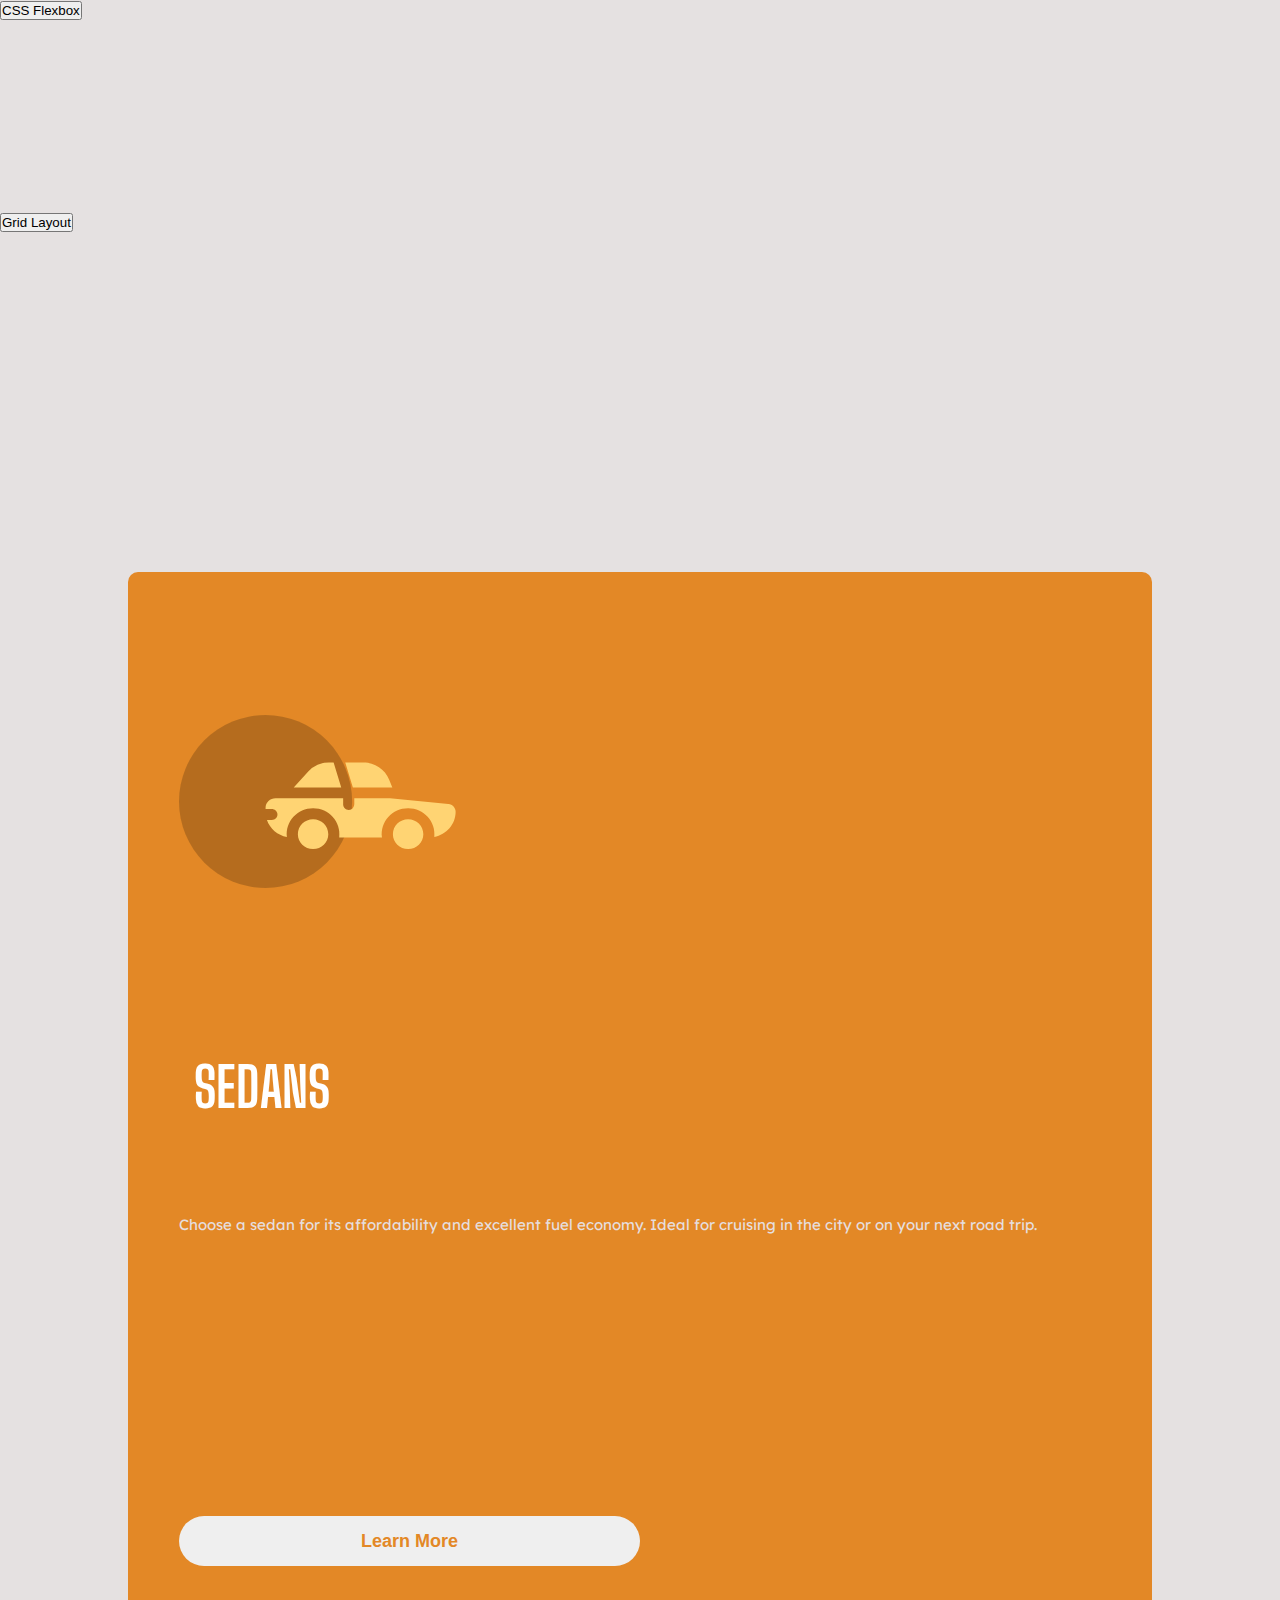
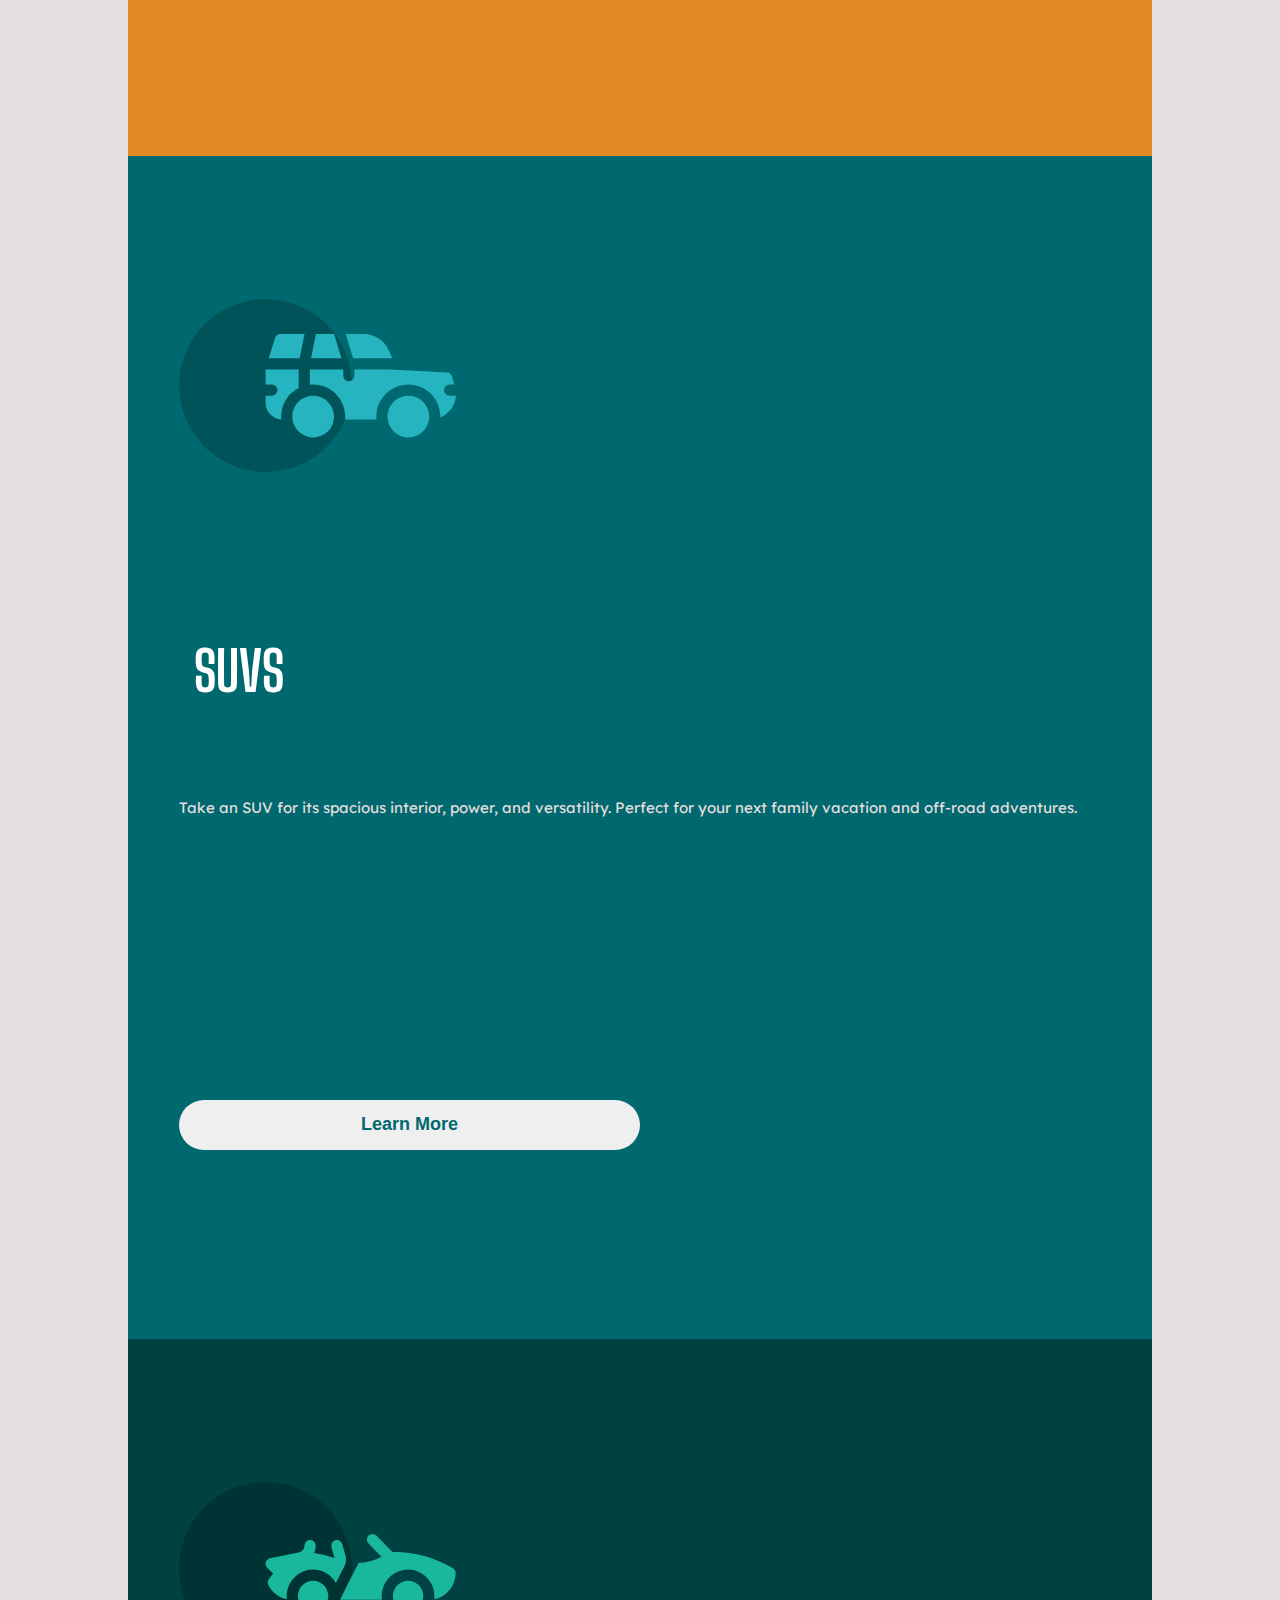
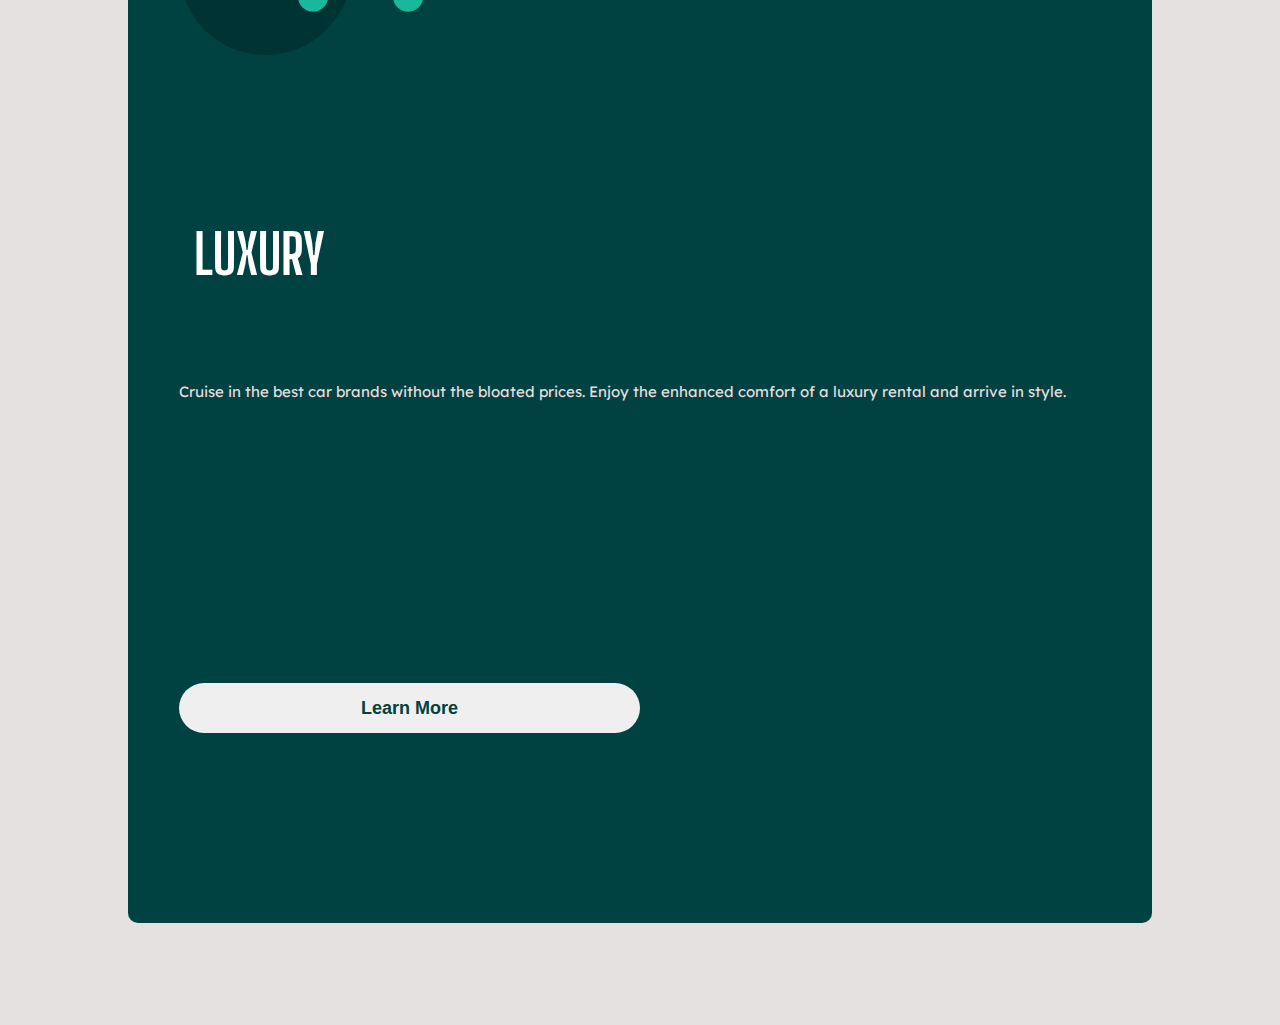
<file: index.html>
<!DOCTYPE html>
<html lang="en">
<head>
    <meta charset="UTF-8">
    <meta http-equiv="X-UA-Compatible" content="IE=edge">
    <meta name="viewport" content="width=device-width, initial-scale=1.0">
    <link rel="stylesheet" href="flex.css">
    <link rel="preconnect" href="https://fonts.googleapis.com">
    <link rel="preconnect" href="https://fonts.gstatic.com" crossorigin>
    <link href="https://fonts.googleapis.com/css2?family=Lexend+Deca&display=swap" rel="stylesheet">
    <link rel="preconnect" href="https://fonts.googleapis.com">
    <link rel="preconnect" href="https://fonts.gstatic.com" crossorigin>
    <link href="https://fonts.googleapis.com/css2?family=Lexend+Deca&display=swap" rel="stylesheet">
    <title>3 Column Layout</title>
</head>
<body>
    <header>
        <nav>
            <div>
               <a href="index.html"><button class="nav-button button1">CSS Flexbox</button></a> 
            </div>
            <div>
                <a href="grid.html"><button class="nav-button">Grid Layout</button></a> 
            </div>
        </nav>
    </header>
    <section class="container">
        <div class="card sedan">
            <img src="icon-sedans.svg" alt="A sedan icon">
            <h1>
                SEDANS
            </h1>
            <p>
                Choose a sedan for its affordability and excellent fuel economy. 
                Ideal for cruising in the city or on your next road trip.
            </p>
            <button class="learn" type="button">
                Learn More
            </button>
        </div>

        <div class="card suv">
            <img src="icon-suvs.svg" alt="A Suv icon">
            <h1>
                SUVS
            </h1>
            <p>
                Take an SUV for its spacious interior, power, and versatility. 
                Perfect for your next family vacation and off-road adventures.
            </p>
            <button class="learn" type="button">
                Learn More
            </button>
        </div>
        <div class="card luxury">
            <img src="icon-luxury.svg" alt="A Suv icon">
            <h1>
                LUXURY
            </h1>
            <p>
                Cruise in the best car brands without the bloated prices. 
                Enjoy the enhanced comfort of a luxury rental and arrive in style.
            </p>
            <button class="learn" type="button">
                Learn More
            </button>
         </div>
        </section>
</body>
</html>
</file>
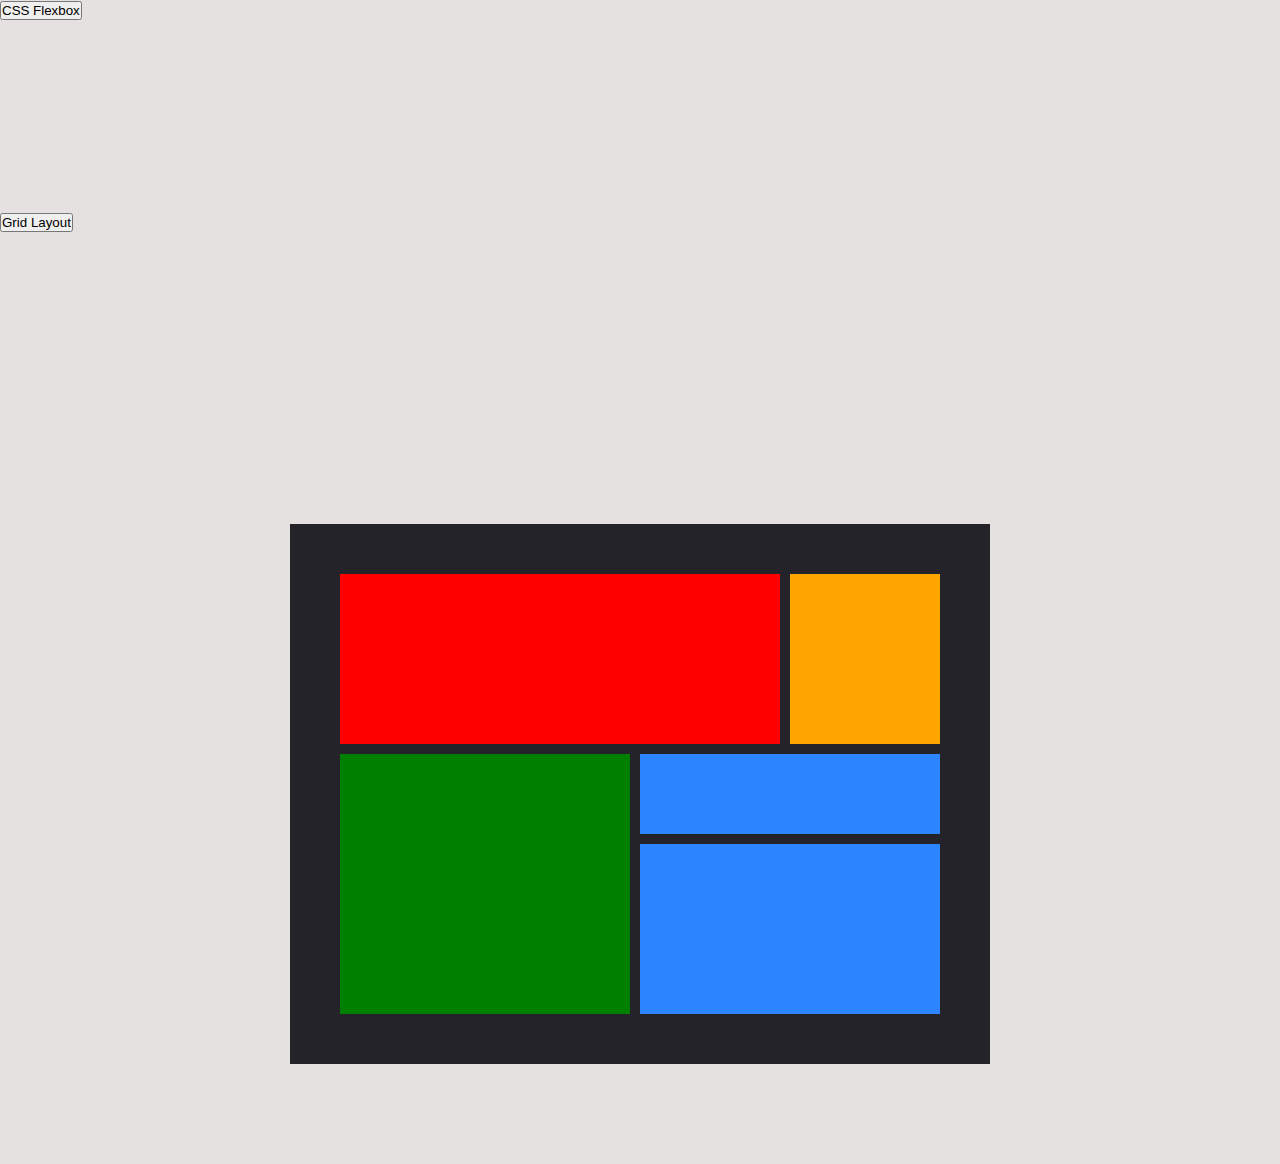
<file: grid.html>
<!DOCTYPE html>
<html lang="en">
<head>
    <meta charset="UTF-8">
    <meta http-equiv="X-UA-Compatible" content="IE=edge">
    <meta name="viewport" content="width=device-width, initial-scale=1.0">
    <link rel="stylesheet" href="flex.css">
    <title>Grid</title>
</head>
<body>
    <header>
        <nav>
            <div>
               <a href="index.html"><button class="nav-button button1">CSS Flexbox</button></a> 
            </div>
            <div>
                <a href="grid.html"><button class="nav-button">Grid Layout</button></a> 
            </div>
        </nav>
    </header>
    <main>
        <div class="grid">
            <div class="box-1"></div>
            <div class="box-2"></div>
            <div class="box-3"></div>
            <div class="box-4"></div>
            <div class="box-5"></div>
        </div>
    </main>
    <footer></footer>
</body>
</html>
</file>
<file: flex.css>
@import url('https://fonts.googleapis.com/css2?family=Big+Shoulders+Display:wght@100&family=Poppins:wght@400;500;600;700&display=swap');
@import url('https://fonts.googleapis.com/css2?family=Lexend+Deca:wght@500&display=swap');
* {
    padding: 0;
    margin: 0;
    box-sizing: border-box;
}
h1 {
    font-family: 'Big Shoulders Display', sans-serif;
    font-weight: bold;
    font-size: 55px;
    color: white;
    letter-spacing: 0;
    margin: 15px;
 }

body {
    font-size: 15px;
    font-family: 'Lexend Deca', sans-serif;
    font-weight: 400;
    background-color: rgb(229, 225, 225);
}
.container {
    display: flex;
   /* flex-direction: row;*/
    max-width: 60%;
    min-height: 600px;
    justify-content: center;
    align-content: center;
    margin: auto;
    margin-top: 10%;
    line-height: 30px;
}
.card {
    display: flex;
    flex-direction: column;
    padding: 5%;
    gap: 5%;
}

p {
    color:rgb(230, 222, 222);
}

.sedan{
    background-color:hsl(31, 77%, 52%);
}

.suv{
    background-color:hsl(184, 100%, 22%);
}
.luxury{
    background-color:hsl(179, 100%, 13%);
    
}

.card img {
    width: 30%;
}

.sedan button {
    color: hsl(31, 77%, 52%);
    font-family: 'Big Shoulder Display', sans-serif;
    font-size: 18px;
    font-weight: 700;
    border: none;
    width: 70%;
    border-radius: 30px;
}
.sedan button:hover {
    background-color: hsl(31, 77%, 52%);
    color: hsl(0, 0%, 95%);
    border:3px solid hsl(0, 0%, 95%);
}

.learn {
    border-radius: 20px;
    min-height: 50px;
    margin-right: auto;
    cursor: pointer;
    margin-top: 30%;
}
.suv button {
    color: hsl(184, 100%, 22%);
    font-family: 'Big Shoulder Display', sans-serif;
    font-size: 18px;
    font-weight: 700;
    border: none;
    width: 70%;
    border-radius: 30px;
}
.suv button:hover {
    background-color: hsl(184, 100%, 22%);
    color: hsl(0, 0%, 95%);
    border:3px solid hsl(0, 0%, 95%);
}
.luxury button {
    color: hsl(179, 100%, 13%);
    font-family: 'Big Shoulder Display', sans-serif;
    font-size: 18px;
    font-weight: 700;
    border: none;
    width: 70%;
    border-radius: 30px;
}
.luxury button:hover {
    background-color: hsl(179, 100%, 13%);
    color: hsl(0, 0%, 95%);
    border:3px solid hsl(0, 0%, 95%);
}

@media (min-width:375px) {
    .luxury {
        border-radius: 0 10px 10px 0;
    }

    .container :first-child {
        border-radius: 10px 0 0 10px; 
    }

}

@media (max-width: 1440px) {
    .container {
        flex-direction: column;
        padding-top: 20px;
        max-width: 80%;
    }

    img {
        margin-top: 10%;
    }

     h1 {
        margin-top: 20%;
    }

    p {
        margin-top: 10%;
    }

    .luxury {
        margin-bottom: 10%;
        border-radius: 0 0 10px 10px;
    }
    button {
        margin-bottom: 15%;
    }
    .container :first-child {
        border-radius: 10px 10px 0 0;
    }

    .luxury button,
    .suv button,
    .sedan button {
        width: 50%;
    }
    
} 

/*Grid.css*/
.grid{
    width: 700px;
    margin: 100px auto;
    display: grid;
    grid-template-columns:  repeat(4, 1fr);
    grid-template-rows: repeat(5, 80px);
    gap: 10px;
    background-color: rgb(36, 35, 42);
    padding:50px;
}
.box-1{
    grid-column: 1/4;
    grid-row: 1/3;
    background-color: red;
}
.box-2{
    grid-column: 4/6;
    grid-row: 1/3;
    background-color: orange;
}
.box-3{
    grid-column: 1/3;
    grid-row: 3/6;
    background-color: green;
}
.box-4{
    grid-column: 3/6;
    background-color: rgb(44, 132, 255);
}
.box-5{
    grid-column: 3/6;
    grid-row: 4/6;
    background-color: rgb(44, 132, 255);
}
</file>
